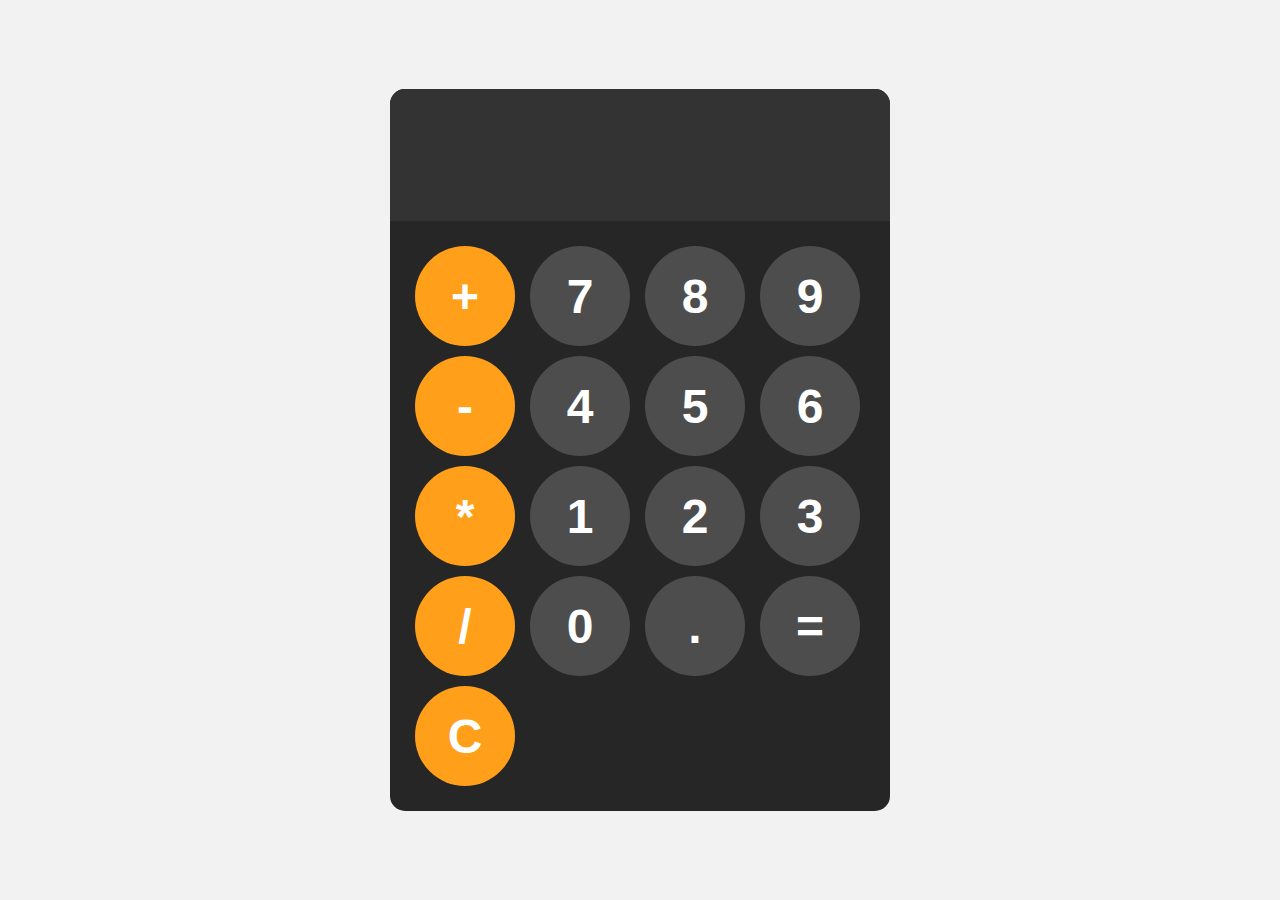
<file: Calculator/index.html>
<!DOCTYPE html>
<html lang="en">
  <head>
    <meta charset="UTF-8" />
    <meta name="viewport" content="width=device-width, initial-scale=1.0" />
    <link rel="stylesheet" href="style.css" />
    <title>My website</title>
  </head>
  <body>
    <div id="calculator">
      <input id="display" readonly />
      <div id="keys">
        <button onclick="appendToDisplay(`+`)" class="operatorBtn">+</button>
        <button onclick="appendToDisplay(`7`)">7</button>
        <button onclick="appendToDisplay(`8`)">8</button>
        <button onclick="appendToDisplay(`9`)">9</button>
        <button onclick="appendToDisplay(`-`)" class="operatorBtn">-</button>
        <button onclick="appendToDisplay(`4`)">4</button>
        <button onclick="appendToDisplay(`5`)">5</button>
        <button onclick="appendToDisplay(`6`)">6</button>
        <button onclick="appendToDisplay(`*`)" class="operatorBtn">*</button>
        <button onclick="appendToDisplay(`1`)">1</button>
        <button onclick="appendToDisplay(`2`)">2</button>
        <button onclick="appendToDisplay(`3`)">3</button>
        <button onclick="appendToDisplay(`/`)" class="operatorBtn">/</button>
        <button onclick="appendToDisplay(`0`)">0</button>
        <button onclick="appendToDisplay(`.`)">.</button>
        <button onclick="calculate()">=</button>
        <button onclick="clearDisplay()" class="operatorBtn">C</button>
      </div>
    </div>

    <script src="script.js"></script>
  </body>
</html>
</file>
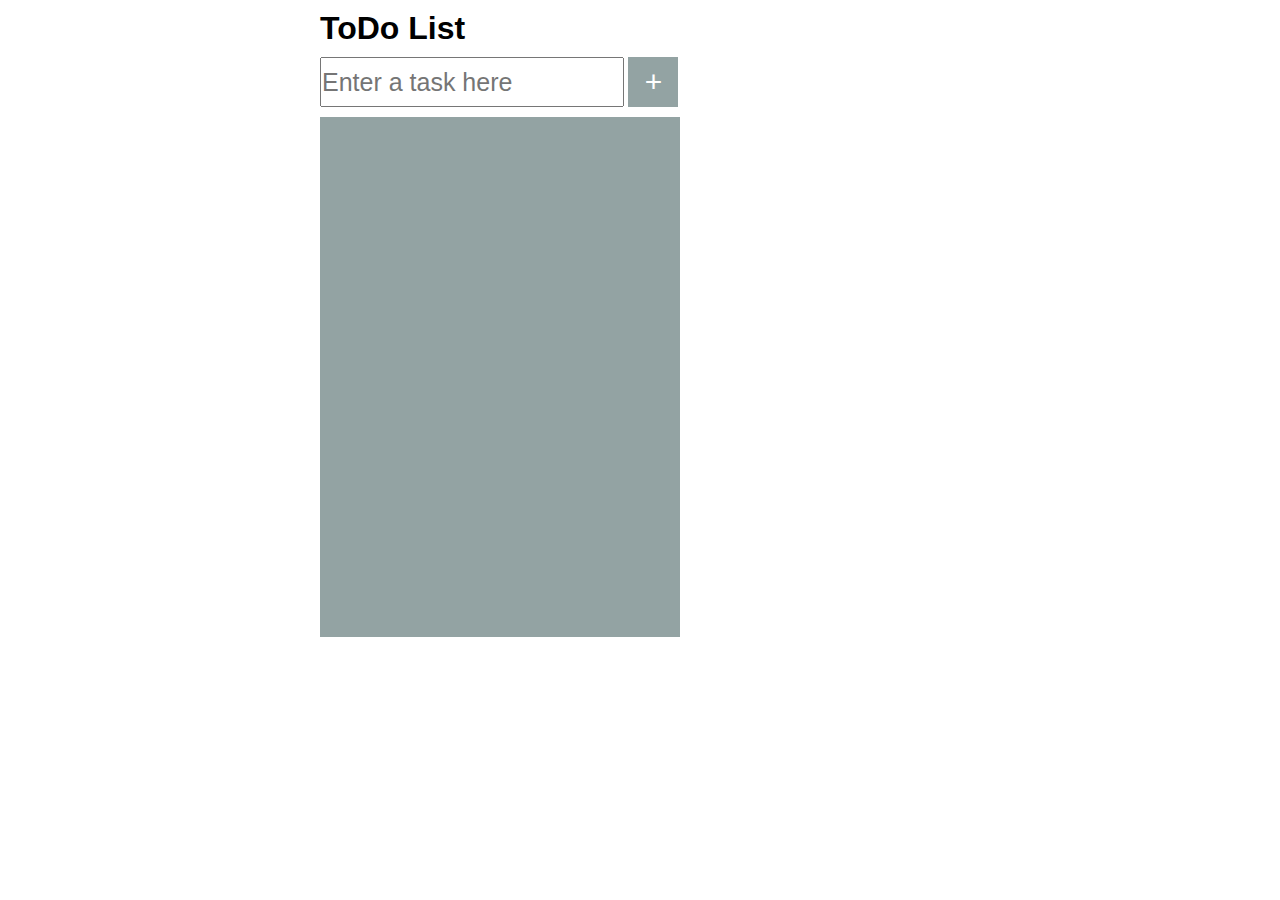
<file: JS ToDoList/index.html>
<!DOCTYPE html>
<html lang="en">
  <head>
    <meta charset="UTF-8" />
    <meta name="viewport" content="width=device-width, initial-scale=1.0" />
    <link rel="stylesheet" href="style.css" />
    <title>TodoList Project</title>
  </head>
  <body>
    <h1>ToDo List</h1>
    <div class="container">
      <input type="text" class="inputField" placeholder="Enter a task here" />
      <button class="addToDo">+</button>
      <div class="tasksContainer" id="tasksJs"></div>
    </div>
    <script src="script.js"></script>
  </body>
</html>
</file>
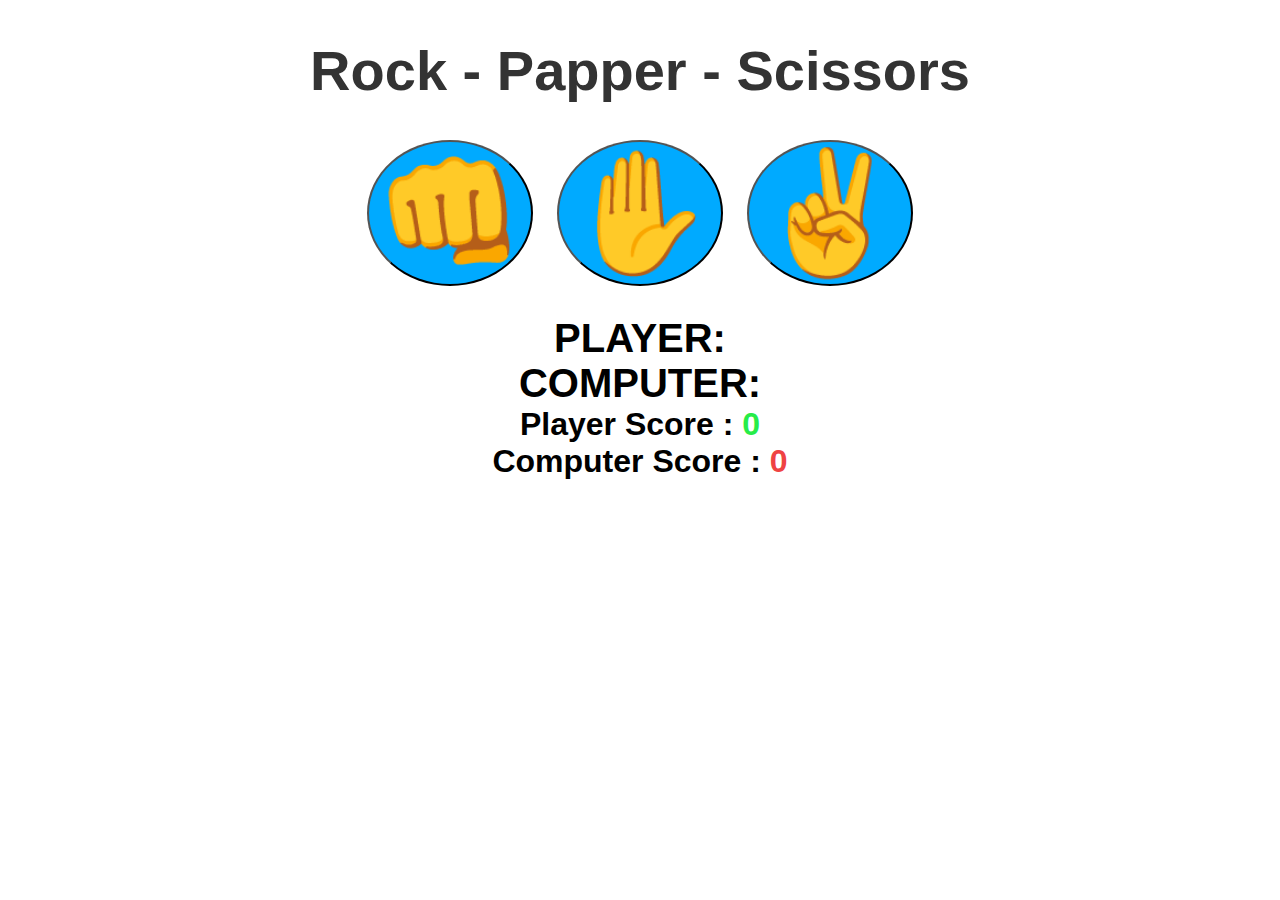
<file: Rock Paper Scissors Game/index.html>
<!DOCTYPE html>
<html lang="en">
  <head>
    <meta charset="UTF-8" />
    <meta name="viewport" content="width=device-width, initial-scale=1.0" />
    <link rel="stylesheet" href="style.css" />
    <title>My website</title>
  </head>
  <body>
    <h1>Rock - Papper - Scissors</h1>

    <div class="choices">
      <button onclick="playGame('rock')">👊</button>
      <button onclick="playGame('paper')">✋</button>
      <button onclick="playGame('scissors')">✌</button>
    </div>

    <div id="playerDisplay">PLAYER:</div>
    <div id="computerDisplay">COMPUTER:</div>
    <div id="resultDisplay"></div>

    <div class="scoreDisplay">
      Player Score :
      <span id="playerScoreDisplay">0</span>
    </div>

    <div class="scoreDisplay">
      Computer Score :
      <span id="computerScoreDisplay">0</span>
    </div>

    <script src="script.js"></script>
  </body>
</html>
</file>
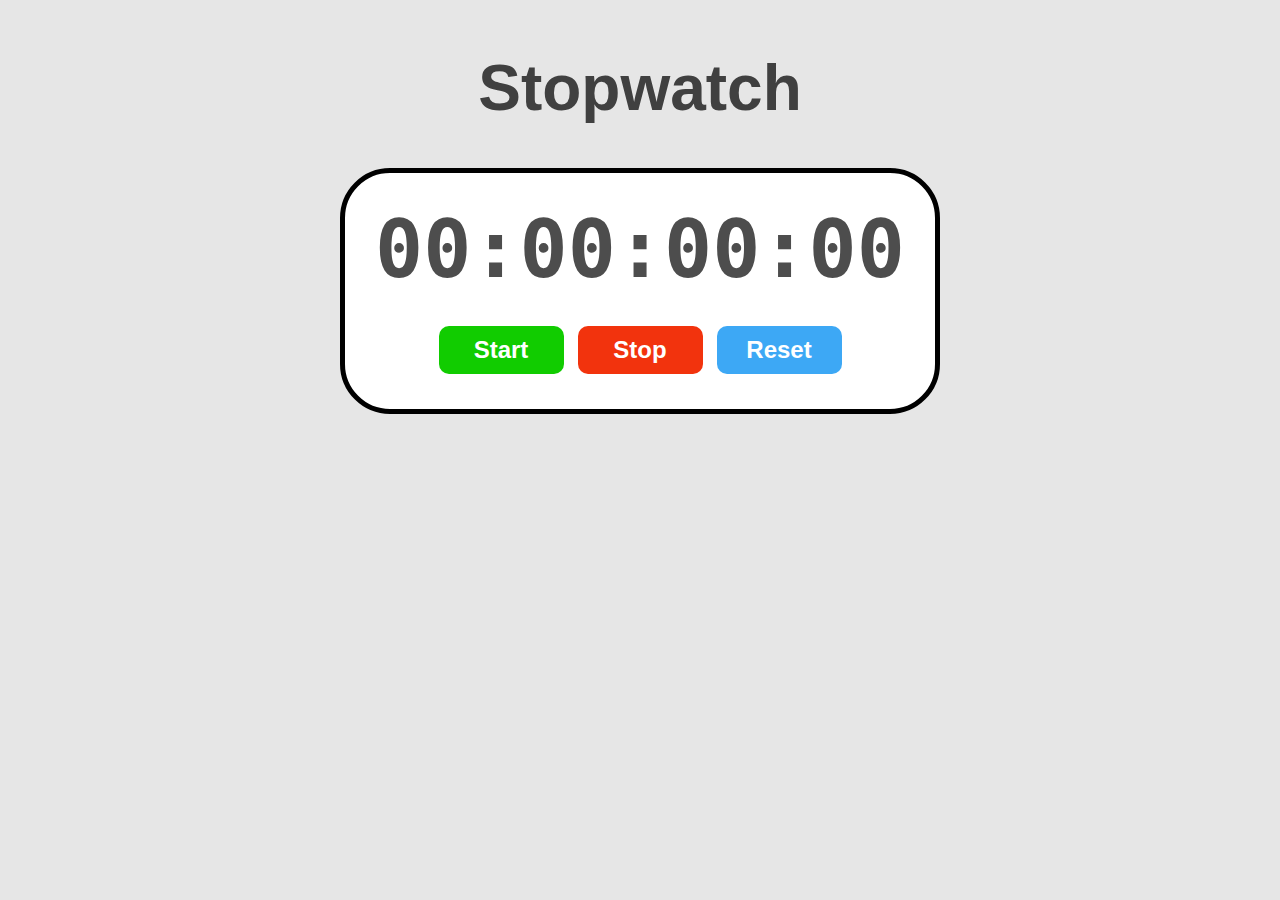
<file: Stopwatch Program/index.html>
<!DOCTYPE html>
<html lang="en">
  <head>
    <meta charset="UTF-8" />
    <meta name="viewport" content="width=device-width, initial-scale=1.0" />
    <link rel="stylesheet" href="style.css" />
    <title>My website</title>
  </head>
  <body>
    <h1 id="myH1">Stopwatch</h1>

    <div id="container">
      <div id="display">00:00:00:00</div>
      <div id="controls">
        <button id="startBtn" onclick="start()">Start</button>
        <button id="stopBtn" onclick="stop()">Stop</button>
        <button id="resetBtn" onclick="reset()">Reset</button>
      </div>
    </div>

    <script src="index.js"></script>
  </body>
</html>
</file>
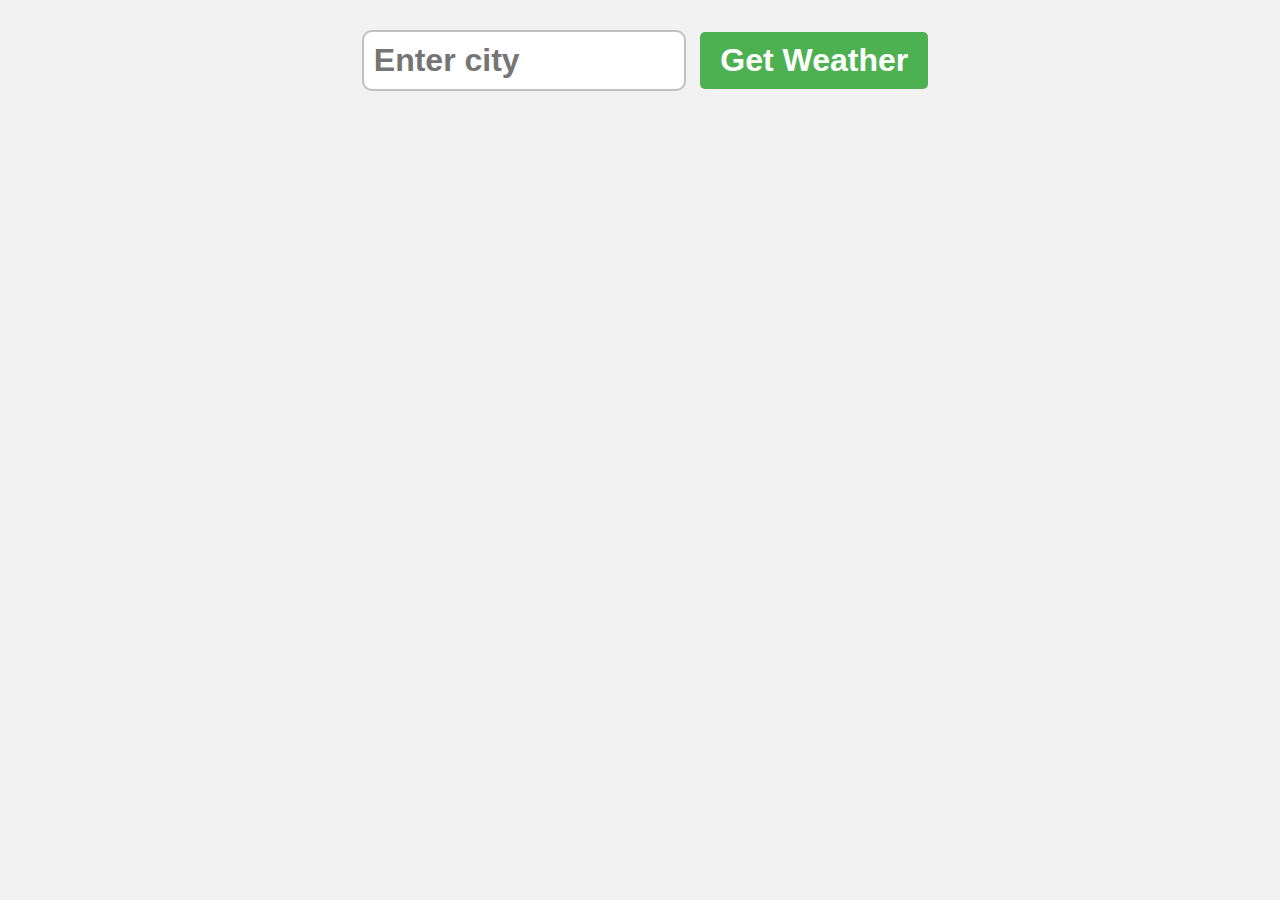
<file: Weather App/index.html>
<!DOCTYPE html>
<html lang="en">
  <head>
    <meta charset="UTF-8" />
    <meta name="viewport" content="width=device-width, initial-scale=1.0" />
    <link rel="stylesheet" href="style.css" />
    <title>My Website</title>
  </head>
  <body>
    <form class="weatherForm">
      <input type="text" class="cityInput" placeholder="Enter city" />
      <button type="submit">Get Weather</button>
    </form>

    <div class="card" style="display: none"></div>

    <script src="script.js"></script>
  </body>
</html>
</file>
<file: Calculator/style.css>
body {
  margin: 0;
  display: flex;
  justify-content: center;
  align-items: center;
  height: 100vh;
  background-color: hsl(0, 0%, 95%);
}

#calculator {
  font-family: Arial, sans-serif;
  background-color: hsl(0, 0%, 15%);
  border-radius: 15px;
  max-width: 500px;
  overflow: hidden;
}

#display {
  width: 100%;
  padding: 20px;
  font-size: 5rem;
  text-align: left;
  border: none;
  background-color: hsl(0, 0%, 20%);
  color: white;
}

#keys {
  display: grid;
  grid-template-columns: repeat(4, 1fr);
  gap: 10px;
  padding: 25px;
}

button {
  width: 100px;
  height: 100px;
  border-radius: 50px;
  border: none;
  background-color: hsl(0, 0%, 30%);
  color: white;
  font-size: 3rem;
  font-weight: bold;
  cursor: pointer;
}

button:hover {
  background-color: hsl(0, 0%, 40%);
}

button:active {
  background-color: hsl(0, 0%, 50%);
}

.operatorBtn {
  background-color: hsl(35, 100%, 55%);
}

.operatorBtn:hover {
  background-color: hsl(35, 100%, 65%);
}
.operatorBtn:active {
  background-color: hsl(35, 100%, 75%);
}
</file>
<file: JS ToDoList/style.css>
* {
  margin: 0;
  padding: 0;
}

body {
  width: 50%;
  margin: 0 auto;
  font-family: Arial, Helvetica, sans-serif;
}

.container {
  width: 360px;
}

.inputField {
  width: 300px;
  height: 46px;
  font-size: 25px;
  vertical-align: middle;
}

.addToDo {
  height: 50px;
  width: 50px;
  font-size: 30px;
  border: none;
  vertical-align: middle;
  background-color: rgb(147, 163, 163);
  color: white;
  cursor: pointer;
}

.tasksContainer {
  background-color: rgb(147, 163, 163);
  padding-top: 10px;
  padding-bottom: 10px;
  color: white;
  width: 360px;
  height: 500px;
  margin-top: 10px;
}

h1 {
  margin-top: 10px;
  margin-bottom: 10px;
}
</file>
<file: Rock Paper Scissors Game/style.css>
body {
  font-family: Arial;
  font-weight: bold;
  margin: 0;
  display: flex;
  flex-direction: column;
  align-items: center;
}

h1 {
  font-size: 3.5rem;
  color: hsl(0, 0%, 20%);
}

.choices {
  margin-bottom: 30px;
}

.choices button {
  font-size: 7.5rem;
  min-width: 160px;
  margin: 0 10px;
  border-radius: 50%;
  background-color: hsl(200, 100%, 50%);
  cursor: pointer;
  transition: background-color 0, 5s ease;
}

.choices button:hover {
  background-color: hsl(200, 100%, 70%);
}

#playerDisplay,
#computerDisplay {
  font-size: 2.5rem;
}

#resultDisplay {
  font-size: 5rem;
  margin: 30px, 0;
}

.scoreDisplay {
  font-size: 2rem;
}

.greenText,
#playerScoreDisplay {
  color: hsl(130, 84%, 54%);
}

.redText,
#computerScoreDisplay {
  color: hsl(0, 84%, 60%);
}
</file>
<file: Stopwatch Program/style.css>
body {
  display: flex;
  flex-direction: column;
  align-items: center;
  background-color: hsl(0, 0%, 90%);
}

#myH1 {
  font-size: 4rem;
  font-family: "Arial", sans-serif;
  color: hsl(0, 0%, 25%);
}

#container {
  display: flex;
  flex-direction: column;
  align-items: center;
  padding: 30px;
  border: 5px solid;
  border-radius: 50px;
  background-color: white;
}

#display {
  font-size: 5rem;
  font-family: monospace;
  font-weight: bold;
  color: hsl(0, 0%, 30%);
  text-shadow: 2px 2px 2px hsla(0, 0%, 0% 0.75);
  margin-bottom: 25px;
}

#controls button {
  font-size: 1.5rem;
  font-weight: bold;
  padding: 10px 20px;
  margin: 5px;
  min-width: 125px;
  border: none;
  border-radius: 10px;
  cursor: pointer;
  color: white;
  transition: background-color 0.5s ease;
}

#startBtn {
  background-color: hsl(115, 100%, 40%);
}

#startBtn:hover {
  background-color: hsl(115, 100%, 30%);
}

#stopBtn {
  background-color: hsl(10, 90%, 50%);
}

#stopBtn:hover {
  background-color: hsl(10, 90%, 40%);
}

#resetBtn {
  background-color: hsl(205, 90%, 60%);
}

#resetBtn:hover {
  background-color: hsl(205, 90%, 50%);
}
</file>
<file: Weather App/style.css>
body {
  font-family: Arial, sans-serif;
  background-color: hsla(0, 0%, 95%);
  margin: 0;
  display: flex;
  flex-direction: column;
  align-items: center;
}

.weatherForm {
  margin: 20px;
}

.cityInput {
  padding: 10px;
  font-size: 2rem;
  font-weight: bold;
  border: 2px solid hsl(0, 0%, 20%, 0.3);
  border-radius: 10px;
  margin: 10px;
  width: 300px;
}

button[type="submit"] {
  padding: 10px 20px;
  font-weight: bold;
  font-size: 2rem;
  background-color: hsl(122, 39%, 50%);
  color: #fff;
  border: none;
  border-radius: 5px;
  cursor: pointer;
}

button[type="submit"]:hover {
  background-color: hsl(122, 39%, 40%);
}

.card {
  background: linear-gradient(180deg, hsl(210, 100%, 75%), hsl(40, 100%, 75%));
  padding: 50px;
  border-radius: 10px;
  box-shadow: 2px 2px 5px hsla(0, 0%, 0%, 0.5);
  min-width: 300px;
  display: flex;
  flex-direction: column;
  align-items: center;
}

h1 {
  margin-top: 0;
  margin-bottom: 25px;
}

p {
  font-size: 1.5rem;
  margin: 5px 0;
}

.cityDisplay,
.tempDisplay {
  font-size: 3.5rem;
  font-weight: bold;
  color: hsla(0, 0%, 0%, 0.75);
  margin-bottom: 25px;
}

.humidityDisplay {
  font-weight: bold;
  margin-bottom: 25px;
}

.descDisplay {
  font-style: italic;
  font-weight: bold;
  font-size: 2rem;
}

.emojiDisplay {
  margin: 0;
  font-size: 7.5rem;
}

.errorDisplay {
  font-size: 2.5rem;
  font-weight: bold;
  color: rgba(0, 0, 0, 0.75);
}
</file>
